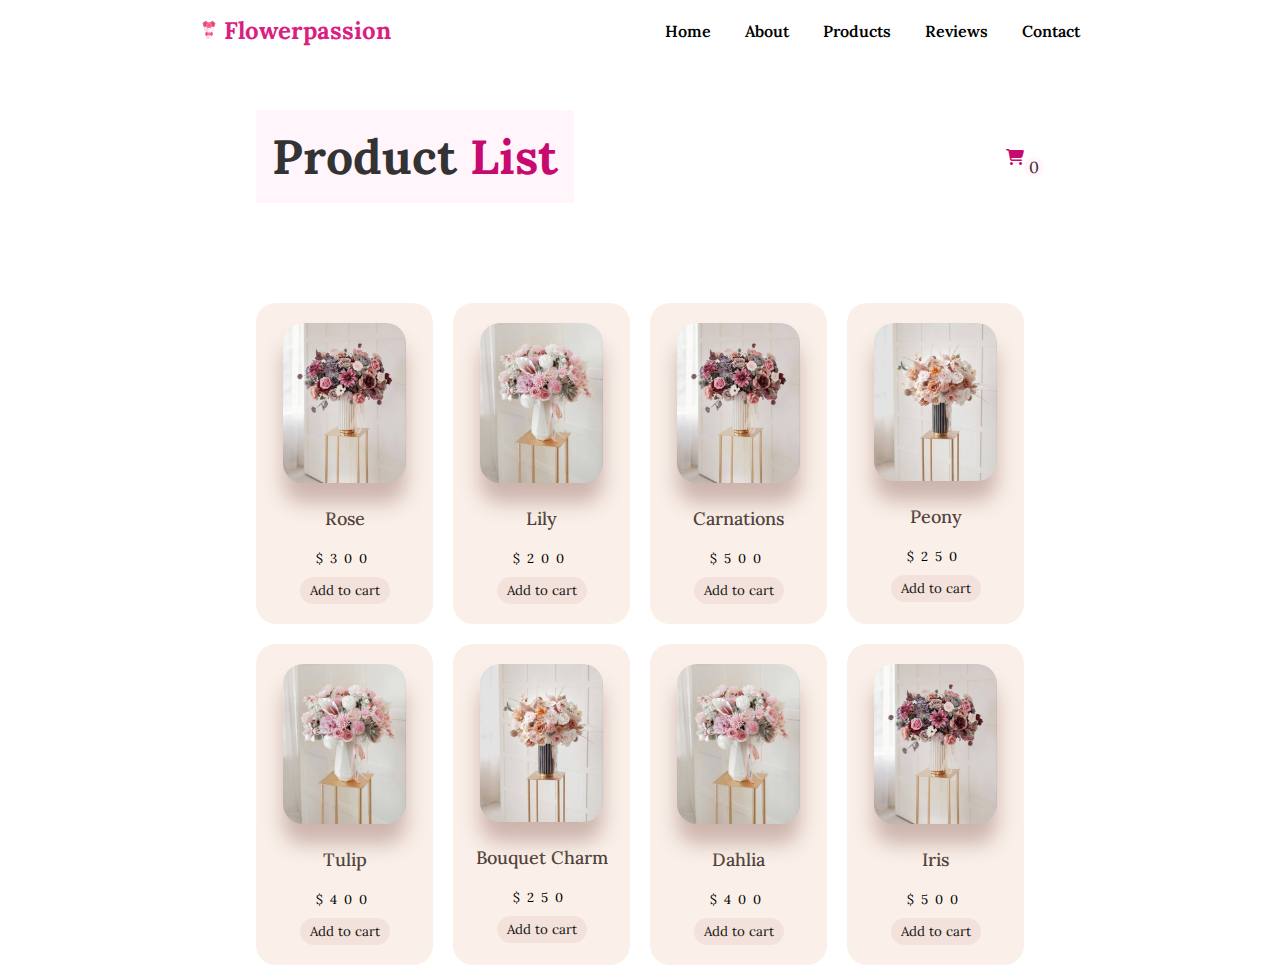
<file: index.html>
<!DOCTYPE html>
<html lang="en">

<head>
    <meta charset="UTF-8">
    <meta name="viewport" content="width=device-width, initial-scale=1.0">
    <link rel="stylesheet" href="style.css">
    <link rel="stylesheet" href="fontawesome-free-6.5.1-web/fontawesome-free-6.5.1-web/css/all.min.css">
    <title>FlowerPassion</title>
    <link rel="apple-touch-icon" sizes="180x180" href="images/favicon_io (2)/apple-touch-icon.png">
    <link rel="icon" type="image/png" sizes="32x32" href="images/favicon_io (2)/favicon-32x32.png">
    <link rel="icon" type="image/png" sizes="16x16" href="images/favicon_io (2)/favicon-16x16.png">
    
</head>

<body>

    <!-- navbar section  -->
    <nav>
        <div class="logo">
            <a href="#" class="brand"><img src="images/rose.png" alt=""> flowerpassion</a>
        </div>
        <div class="menu-btn"></div>
        <div class="navigation">
            <div class="links">
                <a href="main.html">Home</a>
                <a href="#about">About</a>
                <a href="index.html">products</a>
                <a href="#">reviews</a>
                <a href="#contact">contact</a>
            </div>
        </div>
    </nav>








    <!-- card section  -->
    <div class="hello">
        <div class="container">
            <div class="header">
                <div class="title">Product <span>List</span></div>
                <div class="iconCart">
                    <i class="fa-solid fa-cart-shopping"></i>
                    <span class="totalquantity">0</span>

                </div>
            </div>
            <div class="listProduct">
                <div class="item">
                    <img src="images/product1.jpg" alt="">
                    <h2>Name product</h2>
                    <div class="price">$200</div>
                    <button class="addCart">
                        Add to cart
                    </button>
                </div>
            </div>
        </div>
        <div class="cartTab">
            <h1>Shopping Cart</h1>
            <div class="listCart">
                <div class="">

                </div>



            </div>
            <div class="btn">
                <button class="close">CLOSE</button>
                <button class="checkOut"><a href="checkout.html">CHECK Out</a></button>
            </div>
        </div>


    </div>










    <script src="js/main.js"></script>
    <script src="js/index.js"></script>
</body>

</html>
</file>
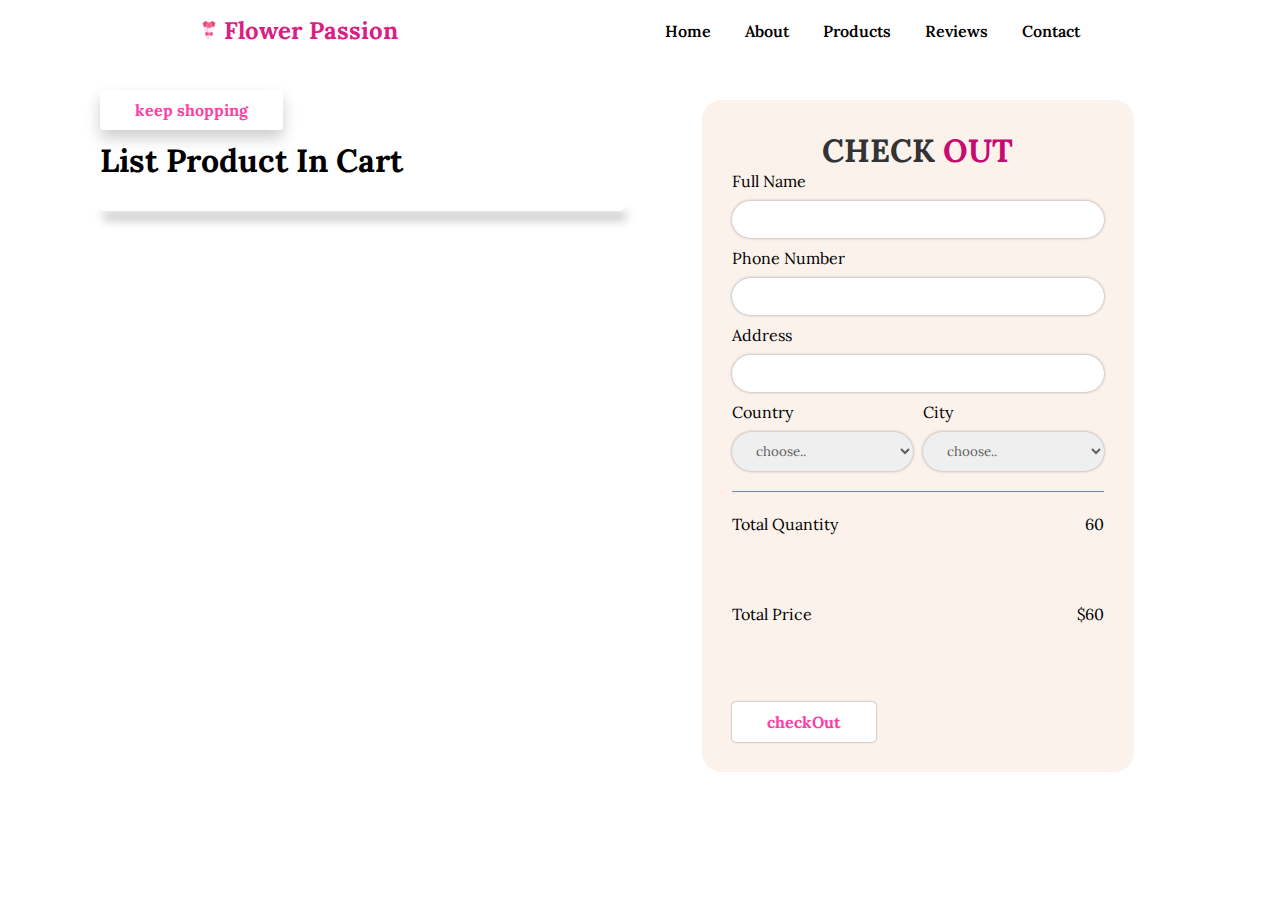
<file: checkout.html>
<!DOCTYPE html>
<html lang="en">

<head>
    <meta charset="UTF-8">
    <meta name="viewport" content="width=device-width, initial-scale=1.0">
    <link rel="stylesheet" href="style.css">
    <link rel="stylesheet" href="fontawesome-free-6.5.1-web/fontawesome-free-6.5.1-web/css/all.min.css">
    <title>FlowerPassion</title>
    <link rel="apple-touch-icon" sizes="180x180" href="images/favicon_io (2)/apple-touch-icon.png">
    <link rel="icon" type="image/png" sizes="32x32" href="images/favicon_io (2)/favicon-32x32.png">
    <link rel="icon" type="image/png" sizes="16x16" href="images/favicon_io (2)/favicon-16x16.png">
    <link rel="manifest" href="/site.webmanifest">
</head>

<body>

    <!-- navbar section  -->
    <nav>
        <div class="logo">
          <a href="#" class="brand"><img src="images/rose.png" alt=""> flower passion</a>
        </div>
        <div class="menu-btn"></div>
        <div class="navigation">
          <div class="links">
            <a href="main.html">Home</a>
            <a href="#about">About</a>
            <a href="index.html">products</a>
            <a href="#">reviews</a>
            <a href="#contact">contact</a>
          </div>
        </div>
      </nav>


      <!-- page checkout  -->
      <div class="container_checkout">
        <div class="checkoutLayout">
            <div class="returnCart">
                <a href="#">keep shopping</a>
                <h1>List Product In Cart</h1>
                <div class="list">
                    <div class="item">
                        
                    </div>
                </div>
            </div>

            <div class="right">
                <h1>CHECK <span>OUT</span></h1>
                <div class="form">
                    <div class="group">
                        <label for="">Full Name</label>
                        <input type="text">
                    </div>
                    <div class="group">
                        <label for="">Phone Number</label>
                        <input type="text">
                    </div>
                    <div class="group">
                        <label for="">Address</label>
                        <input type="text">
                    </div>
                    <div class="group">
                        <label for="">Country</label>
                        <select name="" id="">
                            <option value="">choose..</option>
                            <option value="NewYork">NewYork</option>
                        </select>
                    </div>
                    <div class="group">
                        <label for="">City</label>
                        <select name="" id="">
                            <option value="">choose..</option>
                            <option value="NewYork">NewYork</option>
                        </select>
                    </div>
                </div>

                <div class="return">
                    <div class="row">
                        <div>Total Quantity</div>
                        <div class="totalQuantity">60</div>
                    </div>
                    <div class="row">
                        <div>Total Price</div>
                        <div class="totalPrice">$60</div>
                    </div>
                    <button class="buttonCheckout">
                        checkOut
                    </button>
                </div>

            </div>

        </div>
      </div>




      <script src="js/checkout.js"></script>
    <script src="js/main.js"></script>
    <script src="js/index.js"></script>
</body>

</html>
</file>
<file: style.css>
@import url("https://fonts.googleapis.com/css2?family=Dhurjati&family=Lora:ital,wght@0,400..700;1,400..700&family=Pacifico&family=Playfair+Display:ital,wght@0,400..900;1,400..900&family=Poppins:ital,wght@0,100;0,200;0,300;0,400;0,500;0,600;0,700;0,800;0,900;1,100;1,200;1,300;1,400;1,500;1,600;1,700;1,800;1,900&family=Sofia&family=Wix+Madefor+Text:ital,wght@0,400..800;1,400..800&display=swap");
* {
  margin: 0;
  padding: 0;
  box-sizing: border-box;
  font-family: "lora", sans-serif;
}

/* navbar section  */
nav {
  position: absolute;
  top: 0;
  left: 0;
  width: 100%;
  align-items: center;
  justify-content: space-between;
  padding: 15px 200px;
  color: #d9edbf;
  z-index: 99;
  display: flex;
  justify-content: space-between;
  align-items: center;
  transition: 1s ease;
}
nav .navigation {
  position: relative;
}
nav .logo {
  a {
    color: #da1e82;
    font-family: "lora", sans-serif;
    display: inline;
    font-size: 1.5em;
    text-transform: capitalize;
    font-weight: 700;
    text-decoration: none;
  }
}
nav .links a {
  position: relative;
  color: rgb(0, 0, 0);
  margin-left: 30px;
  font-weight: 600;
  text-decoration: none;
  text-transform: capitalize;
}
nav .navigation .links a:before {
  content: "";
  position: absolute;
  background: #ff0296;
  width: 0;
  height: 2px;
  bottom: -3px;
  left: 0;
  transition: 0.4s ease;
}

nav .navigation .links a:hover:before {
  width: 100%;
}
nav .logo {
  .brand a {
    color: #d04848;
    font-family: "lora", sans-serif;
    display: inline;
    font-size: 1.5em;
    text-transform: capitalize;
    font-weight: 700;
    text-decoration: none;
    margin-left: 0.2vw;
    align-items: center;
    align-self: center;
  }
  img {
    width: 1.4vw;
  }
}

section {
  padding: 100px 200px;
}

/* home section  */
.home {
  position: relative;
  width: 100%;
  min-height: 100vh;
  display: flex;
  justify-content: center;
  flex-direction: column;
}
.home:before {
  z-index: 77;
  content: "";
  position: absolute;
  background: rgba(189, 177, 177, 0.5);
  width: 100%;
  height: 100%;
  top: 0;
  left: 0;
}
.home .content {
  width: 70%;
  margin-top: 150px;
  z-index: 88;
  display: none;
}
.home .content.active {
  display: block;
}

.home .content h2 {
  font-family: "lora", sans-serif;
  font-size: 4em;
  font-weight: 600;
  color: #000000;
  text-transform: capitalize;
  letter-spacing: 1px;
  line-height: 75px;
  margin-bottom: 40px;
}
.home .content h2 span {
  font-family: "pacifico", sans-serif;
  color: #c70a6f;
  font-weight: 300;
}
.home .content {
  color: rgb(20, 20, 20);
  margin-bottom: 65px;
}
.select-bouquet {
  font-weight: 600;
  margin-top: 30px;
  align-self: center;
  font-weight: 700;
  padding: 10px 35px;
  color: #ff3ea5;
  box-shadow: 0 0 2px rgba(0, 0, 0, 0.5);
  background-color: white;
  font-size: 1em;
  border-radius: 4px;
  border: none;
  transition: 0.5s ease;
  box-shadow: 0px 8px 15px rgba(0, 0, 0, 0.1);
}
.select-bouquet:hover {
  background-color: #ff3ea5;
  color: white;
  cursor: pointer;
}

.home .media-icons {
  right: 30px;
  position: absolute;
  display: flex;
  flex-direction: column;
  transition: 0.7s ease;
}
.home .media-icons a {
  font-size: 1.7em;
  transition: 0.3s ease;
  color: rgb(41, 38, 38);
  z-index: 77;
}

.home .media-icons a:not(:last-child) {
  margin-bottom: 16vh;
}

.home .media-icons a:hover {
  transform: scale(1.5);
  color: #ff3ea5;
}
.home video {
  z-index: 000;
  position: absolute;
  top: 0;
  left: 0;
  width: 100%;
  height: 100%;
  object-fit: cover;
}

.slider-navigation {
  z-index: 88;
  position: relative;
  display: flex;
  justify-content: center;
  align-items: center;
  transform: translateY(80px);
  margin-bottom: 12px;
}
.slider-navigation .nav-btn {
  width: 9px;
  height: 9px;
  background: #fff;
  border-radius: 50%;
  cursor: pointer;
  box-shadow: 0 0 2px rgba(255, 255, 255, 0.5);
  transition: 0.3s ease;
}
.slider-navigation .nav-btn:not(:last-child) {
  margin-right: 20px;
}
.slider-navigation .nav-btn:hover {
  transform: scale(1.2);
}
.slider-navigation .nav-btn.active {
  background: #d37676;
}
.video-slide {
  position: absolute;
  width: 100%;
  clip-path: circle(0% at 0 50%);
}
.video-slide.active {
  clip-path: circle(150% at 0 50%);
  transition: 2s ease;
  transition-property: clip-path;
}

/* section about */

.about-heading {
  text-align: center;
  text-transform: capitalize;
  font-family: "lora", sans-serif;
  font-size: 3rem;
  color: #333;
  padding: 1rem;
  margin: 5rem 0;
  background: rgba(255, 51, 153, 0.05);
}
.about-heading span {
  color: #c70a6f;
  font-family: "lora", sans-serif;
}

.row {
  display: flex;
  align-items: center;
  gap: 17rem;
  padding: 2rem 0;
  padding-bottom: 3rem;
}
.row .video-container {
  flex: 1 1 40rem;
  position: relative;
}

.row .video-container video {
  width: 400%;
  border: 1.5rem solid #fff;
  border-radius: 0.5rem;
  box-shadow: 0 0.5rem 1rem rgba(0, 0, 0, 0.1);
  height: 150%;
  object-fit: cover;
}
.row .video-container h3 {
  font-size: 16px;
  font-family: "lora", sans-serif;
  position: absolute;
  top: 50%;
  transform: translateY(70%);
  font-size: 1rem;
  width: 400%;
  background: #ffffff;
  text-align: center;
  mix-blend-mode: screen;
}
.content h3 {
  font-size: 1.1rem;
  padding-bottom: 1rem;
  font-family: "pacifico";
  text-transform: capitalize;
  color: #c70a6f;
}
.about .row .content {
  flex: 1 1 40rem;
  width: 50%;
}
.content p {
  font-family: "lora", sans-serif;
  line-height: 2rem;
  color: #000000;
}

@media (max-width: 1040px) {
  nav {
    padding: 12px 20px;
  }

  .home .media-icons {
    right: 15px;
  }

  section {
    padding: 100px 20px;
  }
  nav .navigation {
    display: none;
  }
  nav .navigation.active {
    position: fixed;
    width: 100%;
    height: 100vh;
    display: flex;
    top: 0;
    left: 0;
    background: rgba(1, 1, 1, 0.5);
    justify-content: center;
    align-items: center;
    color: black;
  }

  nav .navigation .links a {
    color: #222;
    font-size: 1.1rem;
    margin: 20px;
  }
  nav .navigation .links a:before {
    height: 4px;

    background: #c70a6f;
  }
  nav .navigation.active .links {
    background: #fff;
    width: 600px;
    max-width: 600px;
    margin: 20px;
    display: flex;
    flex-direction: column;
    align-items: center;
    border-radius: 5px;
    box-shadow: 0 5px 25px rgba(1, 1, 1, 0.5);
  }
  .menu-btn {
    background: url(images/menu...png) no-repeat;
    background-size: 30px;
    background-position: center;
    width: 40px;
    height: 40px;
    cursor: pointer;
    transition: 0.4 ease;
  }

  .menu-btn.active {
    z-index: 999;
    background-size: 30px;
    background-position: center;
    width: 40px;
    height: 40px;
    cursor: pointer;
    background: url(images/close.png);
  }
  .heading {
    font-size: 3rem;
  }
  .row {
    flex-wrap: wrap;
  }
  .row .video-container {
    display: flex;
    width: 100%;
    justify-content: center;
  }
  .row .video-container video {
    width: 50%;
  }
  .row .video-container h3 {
    width: 50%;
  }
}

/* card section  */

.container {
  max-width: 60vw;
  margin: auto;
  text-align: center;
  padding-top: 10px;
  transition: transform 0.5s;
}
.header {
  display: flex;
  align-items: center;
  justify-content: space-between;
  padding: 20px 0px;
}
.header .iconCart {
  position: relative;
}

.header .iconCart span {
  display: block;
  width: 20px;
  height: 20px;
  background-color: rgba(255, 51, 153, 0.05);
  color: #3b2f36;
  border-radius: 50%;
  justify-content: center;
  align-items: center;
  display: flex;
  position: absolute;
  top: 50%;
  right: -20px;
}

.header .iconCart i {
  color: #c70a6f;
}

.header .iconCart i:hover {
  transform: scale(1.2);
  color: #ff3ea5;
}
.header .title {
  text-align: center;
  text-transform: capitalize;
  font-family: "lora", sans-serif;
  font-size: 3rem;
  color: #333;
  padding: 1rem;
  margin: 5rem 0;
  background: rgba(255, 51, 153, 0.05);
  font-weight: bold;
}
.header .title span {
  color: #c70a6f;
  font-family: "lora", sans-serif;
}

.listProduct .item img {
  width: 90%;
  filter: drop-shadow(0 20px 10px #ccb4ac);
  border-radius: 20px;
}

.listProduct {
  display: grid;
  grid-template-columns: repeat(4, 1fr);
  gap: 20px;
  position: relative;
}

.listProduct .item {
  background-color: #faf0e9;
  padding: 20px;
  border-radius: 20px;
}

.listProduct .item h2 {
  font-weight: 500;
  font-size: large;
  color: #50403a;
  margin-top: 20px;
}

.listProduct .item .price {
  letter-spacing: 7px;
  font-size: small;
  margin-top: 20px;
}

.listProduct .item button {
  background-color: #f3e2db;
  color: #131211;
  padding: 5px 10px;
  border-radius: 20px;
  margin-top: 10px;
  border: none;
  cursor: pointer;
}
.listProduct .item button:hover {
  transform: scale(1.1);
  color: #ff3ea5;
}

.showCart .cartTab {
  inset: 0 0 0 auto;
}
.showCart .container {
  transform: translateX(-250px);
}

.cartTab {
  width: 400px;
  background-color: #faf0e9da;
  color: #292726;
  position: fixed;
  top: 0;
  right: 0;
  bottom: 0;
  inset: 0 -400px 0 auto;
  display: grid;
  grid-template-rows: 70px 1fr 70px;
  transition: 0.5s;
  border-radius: 50px;
  margin-top: 2rem;
  z-index: 1050;
}

.cartTab h1 {
  padding: 20px;
  margin: 0;
  text-align: center;
  text-transform: capitalize;
  font-family: "lora", sans-serif;
  color: #aa1b6a;
  padding: 1rem;
  font-weight: bold;
}

.cartTab .btn {
  display: grid;
  grid-template-columns: repeat(2, 1fr);
}

.cartTab .btn button {
  background-color: #ff3ea5;
  border: none;
  font-weight: 500;
  cursor: pointer;
  border-radius: 15px;
}

.cartTab .btn button a {
  text-decoration: none;
  color: #030303;
}

.cartTab .btn button:hover {
  background-color: #f5d8c6c4;
}

.cartTab .listCart .item img {
  width: 50%;
}

.cartTab .listCart .item {
  display: grid;
  grid-template-columns: 70px 100px 90px 1fr;
  gap: 2px;
  align-items: center;
  text-align: center;
  padding: 10px;
}

.listCart .quantity span {
  display: inline-block;
  width: 20px;
  height: 20px;
  background-color: #e2ccc3;
  color: #4d4444;
  border-radius: 50%;
  cursor: pointer;
}

.listCart .quantity span:nth-child(2) {
  background-color: transparent;
  color: #aa1b6a;
}

.listCart .item:nth-child(even) {
  background-color: rgba(255, 51, 153, 0.05);
}

.listCart {
  overflow: auto;
  padding: 10px;
}

.listCart::-webkit-scrollbar {
  width: 0;
}

@media screen and (max-width: 992px) {
  .listProduct {
    grid-template-columns: repeat(3, 1fr);
  }
}
@media screen and (max-width: 700px) {
  .listProduct {
    grid-template-columns: repeat(2, 1fr);
  }
}

@media screen and (max-width: 466px) {
  .listProduct {
    grid-template-columns: repeat(1, 1fr);
  }
  .cartTab {
    width: 300px;
  }
}
/* contact us  */

.container_contact {
  width: 100%;
  background-color: rgba(255, 51, 153, 0.05);
  display: flex;
  justify-content: center;
  align-items: center;
  padding: 30px 8%;
  margin-top: 7rem;
}

.container_contact .row {
  gap: 2rem;
}

.container_contact .row .col_left {
  flex-basis: 35%;
  min-width: 320px;
  margin-right: 60px;
}

.container_contact .row .col_right {
  flex-basis: 60%;
}

.container_contact .row .col_left .contactTitle h2 {
  position: relative;
  font-size: 25px;
  display: inline-block;
  margin-bottom: 25px;
  color: #000;
}

.container_contact .row .col_left .contactTitle h2::before {
  content: "";
  position: absolute;
  left: 0;
  bottom: -10px;
  width: 50%;
  height: 2px;
  background-color: #bdadad;
  top: 120%;
}

.container_contact .row .col_left .contactTitle h2::after {
  content: "";
  position: absolute;
  left: 0;
  width: 25%;
  height: 2px;

  background-color: #ff3ea5;
  top: calc(120% - 0px);
}

.container_contact .row .col_left .contactTitle p {
  font-size: 17px;
  color: #000;
  line-height: 1.2;
  padding-bottom: 22px;
  letter-spacing: 1px;
}

.container_contact .contactInfo {
  margin-bottom: 16px;
}

.container_contact .contactInfo .iconGroup {
  display: flex;
  align-items: center;
  margin: 25px 0px;
}

.container_contact .contactInfo .iconGroup .icon {
  width: 45px;
  height: 45px;
  border-radius: 50%;
  border: 2px solid #ff3ea5;
  display: flex;
  justify-content: center;
  align-items: center;
  margin-right: 15px;
}

.container_contact .contactInfo .iconGroup .icon i {
  font-size: 20px;
  color: #ff3ea5;
}

.contactInfo .iconGroup .details span {
  display: block;
  font-size: 17px;
  color: #3f3b3b;
  letter-spacing: 1px;
}

.contactInfo .iconGroup .details span:nth-child(1) {
  text-transform: uppercase;
  color: #ff3ea5;
}

.socialMedia {
  display: flex;
  padding: 20px;
  transition: 0.7s ease;
  justify-content: space-around;
}

.socialMedia a {
  font-size: 1.7em;
  transition: 0.3s ease;
  color: rgb(41, 38, 38);
  z-index: 77;
}

.socialMedia a:hover {
  transform: scale(1.2);
  color: #ff3ea5;
}

.container_contact .row .col_right .messageForm {
  display: flex;
  justify-content: space-between;
  flex-wrap: wrap;
  padding-top: 30px;
}

.container_contact .row .col_right .inputGroup {
  margin: 18px 0px;
  position: relative;
}

.messageForm .halfWidth {
  flex-basis: 48%;
}

.messageForm .fullWidth {
  flex-basis: 100%;
}

.messageForm input,
.messageForm textarea {
  width: 100%;
  font-size: 18px;
  padding: 2px 0px;
  border: none;
  /* border-bottom: .5px solid #ff3ea5; */
  color: #615f5f;
  outline: none;
  background-color: rgba(255, 51, 153, 0.05);
  border-radius: 5px;
}

.messageForm textarea {
  resize: none;
  height: 100px;
  display: block;
}

textarea::-webkit-scrollbar {
  background-color: rgba(255, 51, 153, 0.05);
  border-radius: 15px;
}

textarea::-webkit-scrollbar-thumb {
  background-color: #ff3ea5;
  border-radius: 15px;
}

.inputGroup label {
  position: absolute;
  left: 0;
  bottom: 4px;
  font-size: 15px;
  color: rgb(126, 92, 108);
  pointer-events: none;
  transition: 1s ease;
  font-family: "pacifico";
}

.inputGroup:nth-child(4) label {
  top: -5px;
}

.inputGroup input:focus ~ label,
.inputGroup input:valid ~ label,
.inputGroup textarea:focus ~ label,
.inputGroup textarea:valid ~ label {
  transform: translateY(-20px);
  font-size: 15px;
  color: #ff3ea5;
}

.send {
  font-weight: 600;
  margin-top: 30px;
  align-self: center;
  font-weight: 700;
  padding: 10px 35px;
  color: #ff3ea5;
  box-shadow: 0 0 2px rgba(0, 0, 0, 0.5);
  background-color: white;
  font-size: 1em;
  border-radius: 4px;
  border: none;
  transition: 0.4s ease;
  box-shadow: 0px 8px 15px rgba(0, 0, 0, 0.1);
}
.send:hover {
  background-color: #ff3ea5;
  color: white;
  cursor: pointer;
  transition: 1s ease;
}

footer {
  width: 100%;

  bottom: 0;
  background: linear-gradient(
    to right,
    #ff3ea5,
    #ff3ea5,
    #ff3ea5,
    #ff3ea5,
    #ff3ea5
  );
  color: #fff;
  padding: 10px 0 10px;
  border-top-left-radius: 125px;
  font-size: 18px;
  line-height: 20px;
  text-align: center;
  border-top-right-radius: 125px;
}

/* page checkout  */

.container_checkout {
  margin: 5rem 5rem;
}
.checkoutLayout {
  display: grid;
  grid-template-columns: repeat(2, 1fr);
  gap: 30px;
  padding: 20px;
}

.checkoutLayout .right {
  background: #faf0e9da;
  border-radius: 20px;
  padding: 30px;
  margin: 0 auto;
}
/* .checkoutLayout img {
  height: 70px;
} */

.checkoutLayout .right h1 {
  text-align: center;
  text-transform: capitalize;
  font-family: "lora", sans-serif;
  color: #333;
}
.checkoutLayout .right h1 span {
  color: #c70a6f;
  font-family: "lora", sans-serif;
}

.checkoutLayout .right .form {
  display: grid;
  grid-template-columns: repeat(2, 1fr);
  gap: 10px;
  border-bottom: 1px solid #ff3ea5;
  padding-bottom: 20px;
}

.checkoutLayout .right .form .group:nth-child(-n + 3) {
  grid-column-end: 3;
  grid-column-start: 1;
}

/* .checkoutLayout .right .form .group{
  display: flex;
  flex-direction: column;
} */

.checkoutLayout .right .form input,
.checkoutLayout .right .form select {
  width: 100%;
  padding: 10px 20px;
  border: none;
  border-bottom: 1px solid #ff3ea5;
  color: #615f5f;
  outline: none;
  border-radius: 20px;
  box-shadow: #a09595 0px 0px 3px;
  margin-top: 10px;
  border: none;
}

.checkoutLayout .row {
  display: flex;
  justify-content: space-between;
  align-items: center;
  margin-top: -10px;
  gap: 1px;
}

.buttonCheckout {
  font-weight: 600;
  margin-top: 30px;
  align-self: center;
  font-weight: 700;
  padding: 10px 35px;
  color: #ff3ea5;
  box-shadow: 0 0 2px rgba(0, 0, 0, 0.5);
  background-color: white;
  font-size: 1em;
  border-radius: 4px;
  border: none;
  transition: 0.5s ease;
}
.buttonCheckout:hover {
  background-color: #ff3ea5;
  color: white;
  cursor: pointer;
}

.returnCart a {
  text-decoration: none;
  color: #ff3ea5;
  font-weight: 600;
  margin-top: 30px;
  align-self: center;
  font-weight: 700;
  padding: 10px 35px;
  box-shadow: 0 0 2px rgba(0, 0, 0, 0.5);
  background-color: white;
  font-size: 1em;
  border-radius: 4px;
  border: none;
  transition: 0.5s ease;
  box-shadow: 0px 8px 15px rgba(0, 0, 0, 0.199);
}
.returnCart h1 {
  padding: 20px 0;
}

.returnCart .list .item img {
  height: 80px;
  border-radius: 20px;
}

.returnCart .item {
  display: grid;
  grid-template-columns: 80px 1fr 50px 80px;
  gap: 20px;
  align-items: center;
  padding: 5px 20px;
  margin-bottom: 30px;
  box-shadow: 2px 10px 10px rgba(0, 0, 0, 0.199);
  border-radius: 20px;
}
</file>
